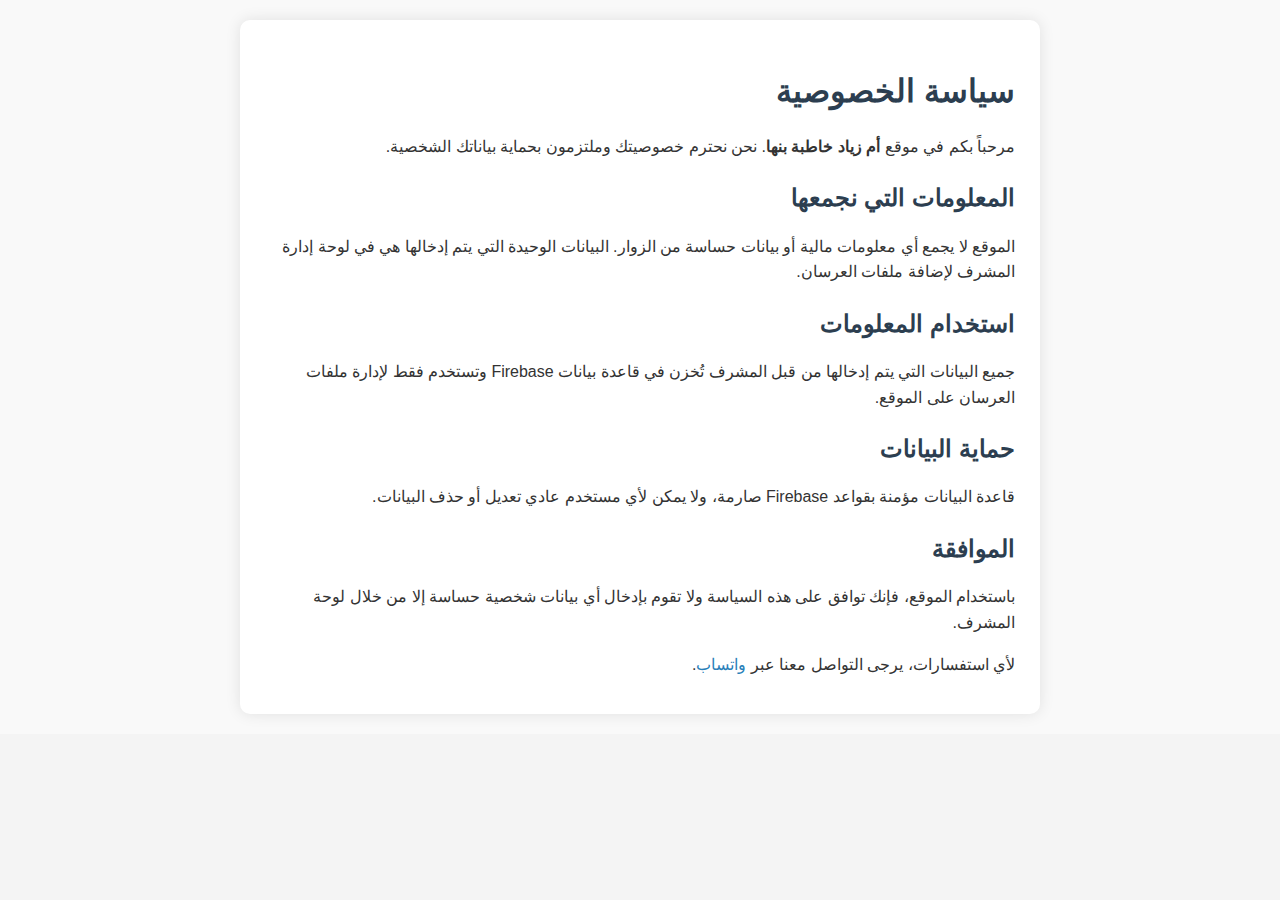
<file: privacy.html>
<!DOCTYPE html>
<html lang="ar" dir="rtl">
<head>
  <meta charset="UTF-8">
  <title>سياسة الخصوصية - أم زياد خاطبة بنها</title>
  <link rel="stylesheet" href="style.css">
  <style>
    body {
      font-family: 'Arial', sans-serif;
      line-height: 1.6;
      margin: 0;
      padding: 20px;
      background: #f9f9f9;
      color: #333;
    }

    .container {
      max-width: 800px;
      margin: auto;
      background: #fff;
      padding: 25px;
      border-radius: 10px;
      box-shadow: 0 0 15px rgba(0,0,0,0.1);
    }

    h1, h2 {
      color: #2c3e50;
      margin-bottom: 15px;
    }

    p {
      margin-bottom: 12px;
    }

    a {
      color: #2980b9;
      text-decoration: none;
    }

    a:hover {
      text-decoration: underline;
    }

    @media (max-width: 600px) {
      body {
        padding: 10px;
      }
      .container {
        padding: 15px;
      }
    }
  </style>
</head>
<body>
  <div class="container">
    <h1>سياسة الخصوصية</h1>

    <p>مرحباً بكم في موقع <strong>أم زياد خاطبة بنها</strong>. نحن نحترم خصوصيتك وملتزمون بحماية بياناتك الشخصية.</p>

    <h2>المعلومات التي نجمعها</h2>
    <p>الموقع لا يجمع أي معلومات مالية أو بيانات حساسة من الزوار. البيانات الوحيدة التي يتم إدخالها هي في لوحة إدارة المشرف لإضافة ملفات العرسان.</p>

    <h2>استخدام المعلومات</h2>
    <p>جميع البيانات التي يتم إدخالها من قبل المشرف تُخزن في قاعدة بيانات Firebase وتستخدم فقط لإدارة ملفات العرسان على الموقع.</p>

    <h2>حماية البيانات</h2>
    <p>قاعدة البيانات مؤمنة بقواعد Firebase صارمة، ولا يمكن لأي مستخدم عادي تعديل أو حذف البيانات.</p>

    <h2>الموافقة</h2>
    <p>باستخدام الموقع، فإنك توافق على هذه السياسة ولا تقوم بإدخال أي بيانات شخصية حساسة إلا من خلال لوحة المشرف.</p>

    <p>لأي استفسارات، يرجى التواصل معنا عبر <a href="https://wa.me/201062534821" target="_blank">واتساب</a>.</p>

  </div>
</body>
</html>
</file>
<file: style.css>
/* =========================
   GLOBAL RESET & SAFETY
========================= */
* {
  box-sizing: border-box;
}

html, body {
  margin: 0;
  padding: 0;
  width: 100%;
  overflow-x: hidden;
  direction: rtl;
  font-family: Tahoma, Arial, sans-serif;
  background: #f4f4f4;
  color: #333;
}

/* =========================
   PAGE FRAME
========================= */
.page-frame {
  width: 100%;
  padding: 12px;       /* small safe padding */
}

/* =========================
   SITE TITLE
========================= */
.site-title {
  text-align: center;
  font-size: 7rem;      /* doubled */
  font-weight: 900;
  margin: 30px 0 28px;
  line-height: 1.2;
  color: #c62828;
}

.site-title span {
  display: block;
  font-size: 4rem;      /* doubled */
  font-weight: 700;
  margin-top: 12px;
  color: #2e7d32;
}

/* =========================
   FORM CARDS
========================= */
.form-card {
  width: 100%;
  margin: 20px 0;
  padding: 20px;        /* bigger padding */
  background: #fff;
  border: 1px solid #ccc;
  border-radius: 14px;
}

.form-card h2,
.form-card h3 {
  text-align: center;
  margin-bottom: 16px;
  font-size: 3rem;      /* doubled */
  color: #c62828;
}

.form-card input,
.form-card select,
.form-card textarea {
  width: 100%;
  padding: 18px;        /* taller fields */
  margin-bottom: 14px;
  font-size: 2.1rem;    /* doubled */
  border-radius: 10px;
  border: 1px solid #bbb;
}

.form-card textarea {
  min-height: 260px;    /* taller for double text */
  resize: vertical;
}

.form-card button {
  width: 100%;
  padding: 18px;
  font-size: 2rem;
  border-radius: 10px;
  border: none;
  background: #c62828;
  color: #fff;
}

.form-card button + button {
  margin-top: 14px;
}

/* =========================
   INTRO SECTION
========================= */
.intro-section {
  width: 100%;
  margin-top: 30px;
}

.intro-text-highlight {
  width: 100%;
  background: #fff;
  padding: 20px;
  border-radius: 14px;
  line-height: 2.5;       /* bigger line spacing */
  font-size: 2.2rem;      /* double text */
}

.intro-text-highlight p {
  margin-bottom: 18px;
}

/* =========================
   MEDIA GALLERY
========================= */
.media-gallery {
  width: 100%;
  display: block;
  margin-top: 24px;
}

.media-frame {
  width: 100%;
  margin-bottom: 24px;
  background: #fff;
  padding: 18px;
  border-radius: 14px;
  text-align: center;
}

.media-frame img,
.media-frame video {
  width: 100%;
  height: auto;
  max-height: 600px;    /* double previous */
  object-fit: contain;
  border-radius: 12px;
}

.media-frame p {
  margin-top: 12px;
  font-size: 2rem;       /* double */
  color: #555;
}

/* =========================
   PROFILES SECTION
========================= */
.profiles-section {
  width: 100%;
  padding: 0;
  margin-top: 30px;
}

.profiles-column {
  width: 100%;
  margin-bottom: 24px;
  background: #fff;
  padding: 20px;
  border-radius: 14px;
}

.profiles-column h2 {
  text-align: center;
  font-size: 3.5rem;     /* doubled */
  margin-bottom: 20px;
  color: #c62828;
}

.profile {
  width: 100%;
  padding: 20px;
  margin-bottom: 20px;
  background: #fafafa;
  border-radius: 12px;
}

.profile img {
  display: block;
  margin: 0 auto 20px;
  width: 160px;          /* double size */
  height: 160px;
  border-radius: 50%;
  object-fit: cover;
}

.profile-info {
  text-align: center;
}

/* Key fields (Name, Age, Height, Eye Color, Hair, Job) -> Red */
.profile-info strong {
  display: block;
  font-size: 2.5rem;     /* double */
  margin-bottom: 12px;
  color: #c62828;        /* red */
  font-weight: bold;
}

/* Other profile data -> black */
.profile-info em {
  font-size: 2rem;       /* double */
  color: #000;
  line-height: 2.5;
}

/* =========================
   Floating WhatsApp Button
========================= */
.whatsapp-float {
  position: fixed;
  bottom: 20px;
  right: 20px;
  width: 140px;          /* big on mobile */
  height: 140px;
  z-index: 999;
  cursor: pointer;
  display: flex;
  align-items: center;
  justify-content: center;
  animation: heartbeat 1s infinite;
}

.whatsapp-float img {
  width: 100%;
  height: 100%;
}

@keyframes heartbeat {
  0% { transform: scale(1); }
  14% { transform: scale(1.5); }
  28% { transform: scale(1); }
  42% { transform: scale(1.5); }
  70% { transform: scale(1); }
}

/* =========================
   TABLET & DESKTOP
========================= */
@media (min-width: 768px) {
  .page-frame {
    max-width: 1200px;
    margin: auto;
  }

  .whatsapp-float {
    width: 100px;
    height: 100px;
  }
}
</file>
